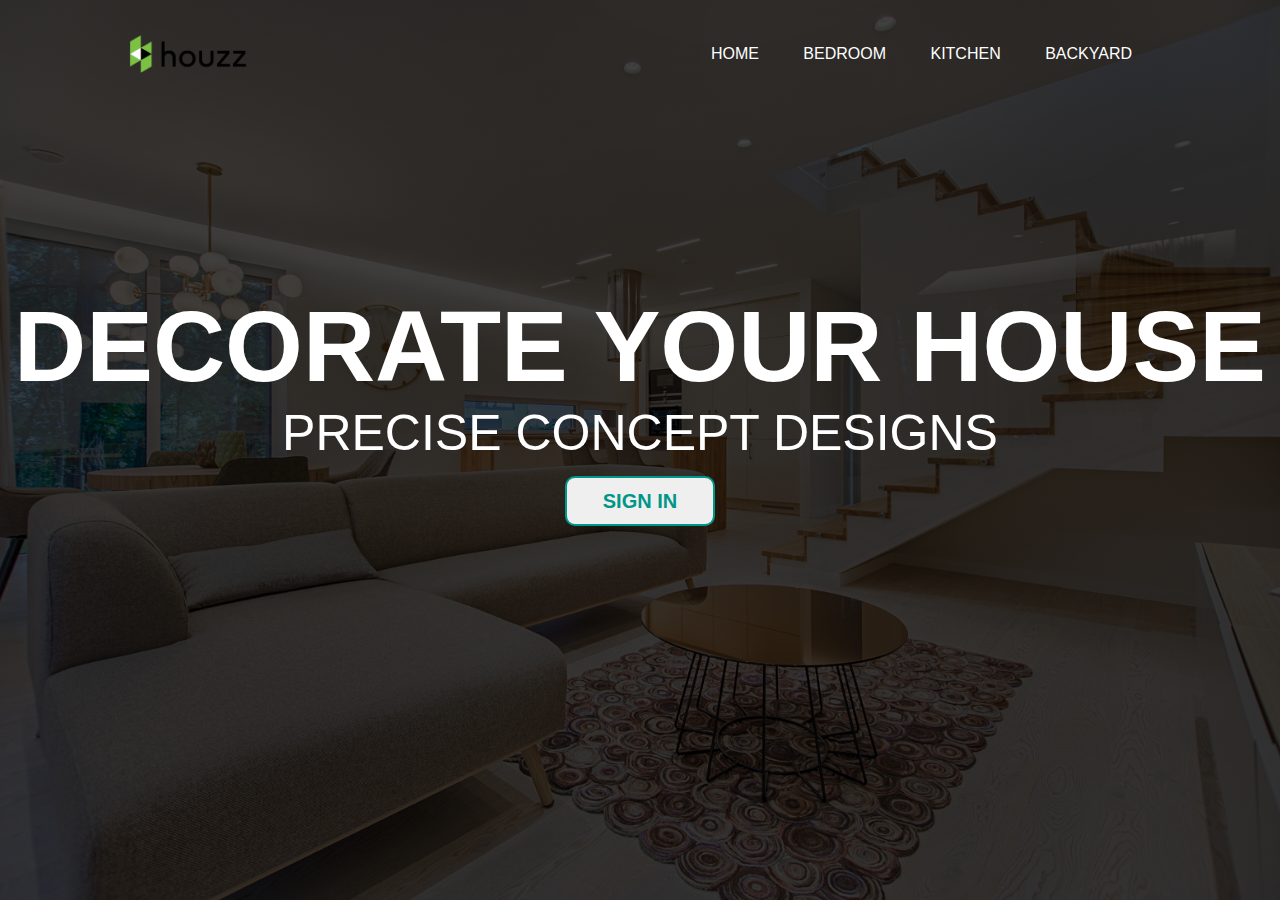
<file: index.html>
<!DOCTYPE html>
<html lang="en">
<head>
    <meta charset="UTF-8">
    <meta http-equiv="X-UA-Compatible" content="IE=edge">
    <meta name="viewport" content="width=device-width, initial-scale=1.0">
    <title>INTERIOR DESIGNING</title>
    <link rel="stylesheet" href="style.css">
</head>
<body>
    <div class="banner">

    
        <div class="navbar">
            <img src="houzz_logo-1024x332.png.webp" class="logo">
           <nav> <ul>
                <li><a herf="#">HOME</a></li>
                <li><a herf="#">BEDROOM</a></li>
                <li><a herf="#">KITCHEN</a></li>
                <li><a herf="#">BACKYARD</a></li>
                
            </ul></nav>
        </div>
        <div class="content">
            <h1>DECORATE YOUR HOUSE</h1>
            <p>PRECISE CONCEPT DESIGNS</p>
        <div>
            <button type="button" onclick="location.href='signedin.html'" class="button">SIGN IN</button>
    

    
</body>
</html>
</file>
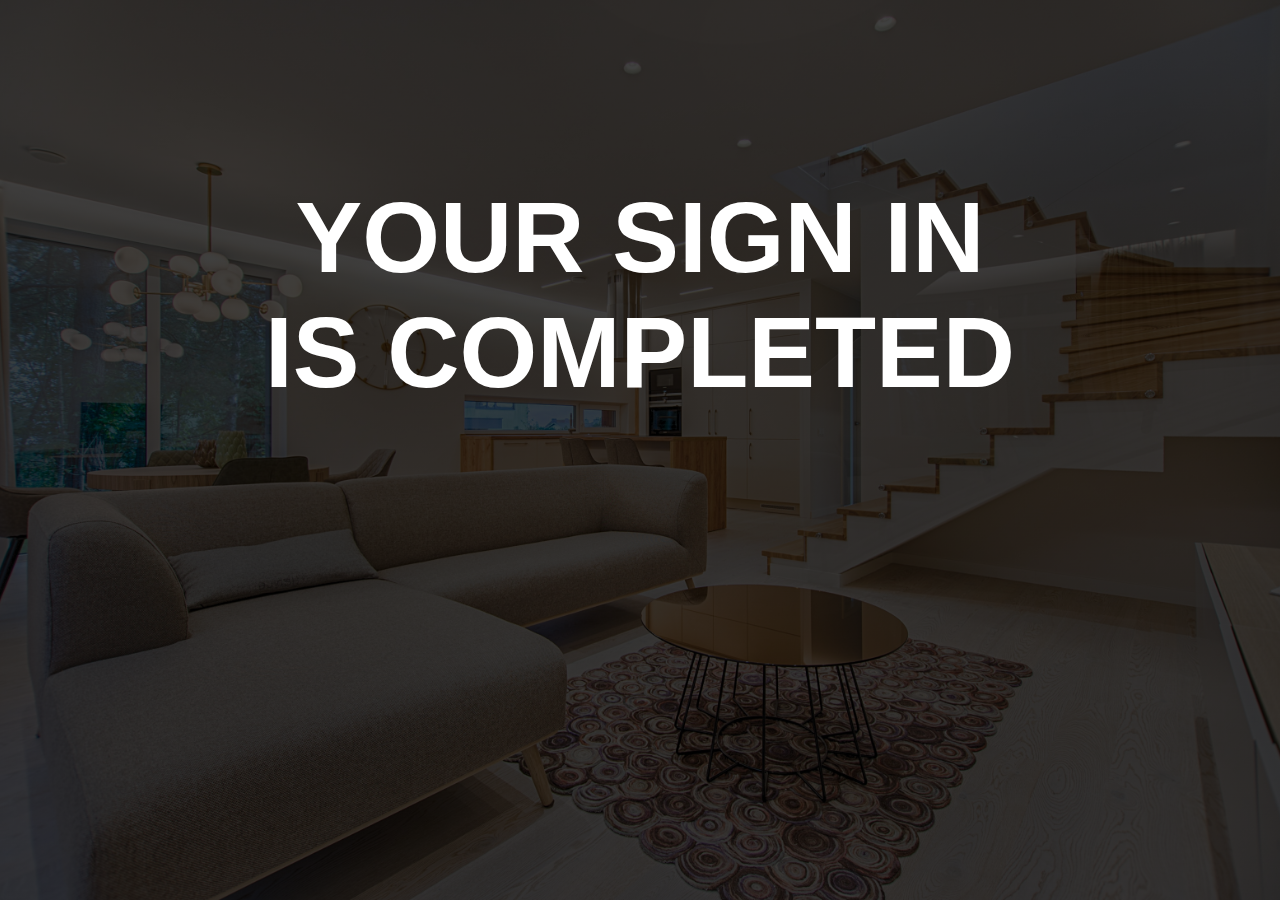
<file: home.html>
<!DOCTYPE html>
<html lang="en">
<head>
    <meta charset="UTF-8">
    <meta http-equiv="X-UA-Compatible" content="IE=edge">
    <meta name="viewport" content="width=device-width, initial-scale=1.0">
    <title>Document</title>
    <link rel="stylesheet" href="style.css">
</head>
<body>
    <div class="banner">
        <div class="content">
            <h1>YOUR SIGN IN<BR> IS COMPLETED</h1>
    </div>
</body>
</html>
</file>
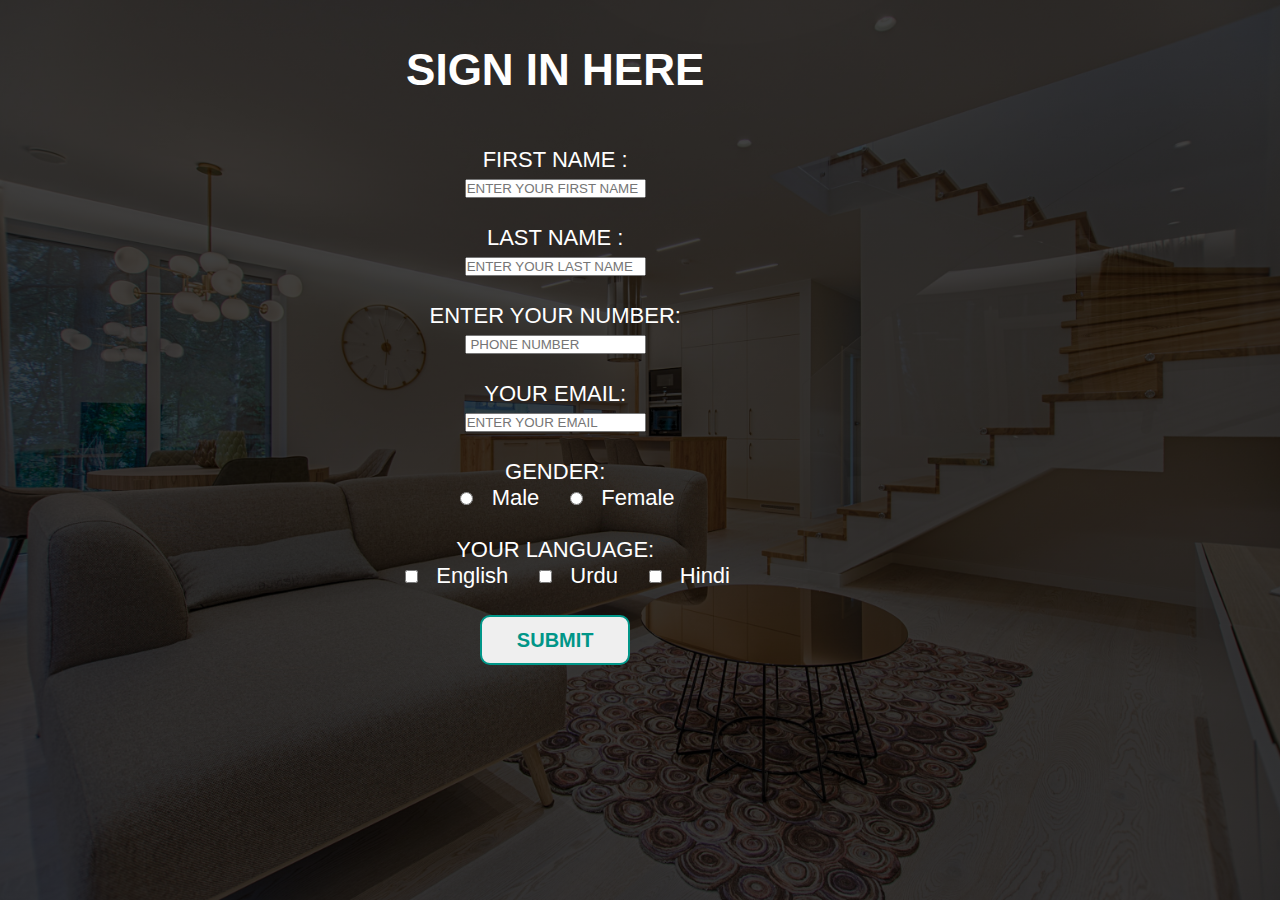
<file: signedin.html>
<!DOCTYPE html>
<html lang="en">
<head>
    <meta charset="UTF-8">
    <meta http-equiv="X-UA-Compatible" content="IE=edge">
    <meta name="viewport" content="width=device-width, initial-scale=1.0">
    <title>Document</title>
    <link rel="stylesheet" href="style.css">
</head>
<body>
    <div class="banner">
        <div class="main">
            <div class="register">
                <center><h1>SIGN IN HERE</h1>
                <form id="register" method="post" action="home.html">
                    <br>
                    <br>
                <label>FIRST NAME :</label>
                <br>
                <input required="required" type="text" name="fname" id="name" placeholder="ENTER YOUR FIRST NAME">
                <br><br>
                <label>LAST NAME :</label> 
                <br>
                 <input required="required" name="lname" id="name" placeholder="ENTER YOUR LAST NAME">
                 <br><br>
                 <label>ENTER YOUR NUMBER:</label>
                 <br>
                 <input required="required" type="number" name="ENTER YOUR NUMBER" id="ENTER YOUR NUMBER" placeholder=" PHONE NUMBER">   
                 <br><br>
                 <label>YOUR EMAIL:</label>
                 <br>
                 <input required="required" type="email" name="email" id="name" placeholder="ENTER YOUR EMAIL">
                 <br><br>
                 <label>GENDER:</label>   
                 <br>
                 &nbsp;&nbsp;&nbsp;
                 <input required="required" type="radio" name="gender"
                 id="male">
                 &nbsp;
                 <span id="male">Male</span>
                  &nbsp;&nbsp;&nbsp;
                <input type="radio" name="gender" id="female">
                &nbsp;
                <span id="female">Female</span>
                <br><br>
                <label>YOUR LANGUAGE:</label>
                <br>
                &nbsp;&nbsp;&nbsp;
                <input required="required" type="checkbox" name="lang" id="english">
                &nbsp;
                <span id="english">English</span></span>
                 &nbsp;&nbsp;&nbsp;
                 <input type="checkbox" name="lang" id="urdu">
                 &nbsp;
                 <span id="urdu">Urdu</span></span>
                 &nbsp;&nbsp;&nbsp;
                 <input type="checkbox" name="lang" id="hindi">
                 &nbsp;
                 <span id="hindi">Hindi</span></span>
                 <br><br>
                 <button type="button" onclick="location.href='home.html'" class="button">SUBMIT</button></center>
</body>
</html>
</file>
<file: style.css>
*{
    margin: 0%;
    padding: 0%;
    font-family:sans-serif;
}
.banner{
    width: 100%;
    height: 100vh;
    background-image:linear-gradient(rgba(0,0,0,0.75),rgba(0,0,0,0.75)),url(pexels-vecislavas-popa-1571460.jpg);
    background-size: cover;
    background-position: center
}
.navbar{
    width:80%;
    margin: auto;
    padding: 35px 0;
    display: flex;
    align-items: center;
    justify-content:space-between
}
.logo{
    width:120px;
    cursor: pointer;
}
.navbar ul li{
    list-style: none;
    display: inline-block;
    margin: 0 20px;
    position: relative;
    

}
.navbar ul li a{
    text-decoration: none;
    color: #fff;
    text-transform: uppercase;

}
.navbar ul li::after{
    content: " ";
    height: 3px;
    width: 0%;
    background:#009688;
    position: absolute;
    left: 0;
    bottom: -10px;
    transform: 0.5s;
    
}
.navbar ul li:hover:after{
    width: 100%;
}
.content{
    width: 100%;
    position: relative;
    top: 20%;
    font-size: 50px;
    
    text-align: center;
    color: #fff;

}
.button{
    border: 2px solid;
    border-radius: 10px;
    width: 150px;
    height: 50px;
    color: #009688;
    font-weight: bold;
    font-size: 20px;
}
.register{
    color: #fff;
    position: absolute;
    top: 5%;
    right:550px;
    font-size: 22px;
    
}
</file>
